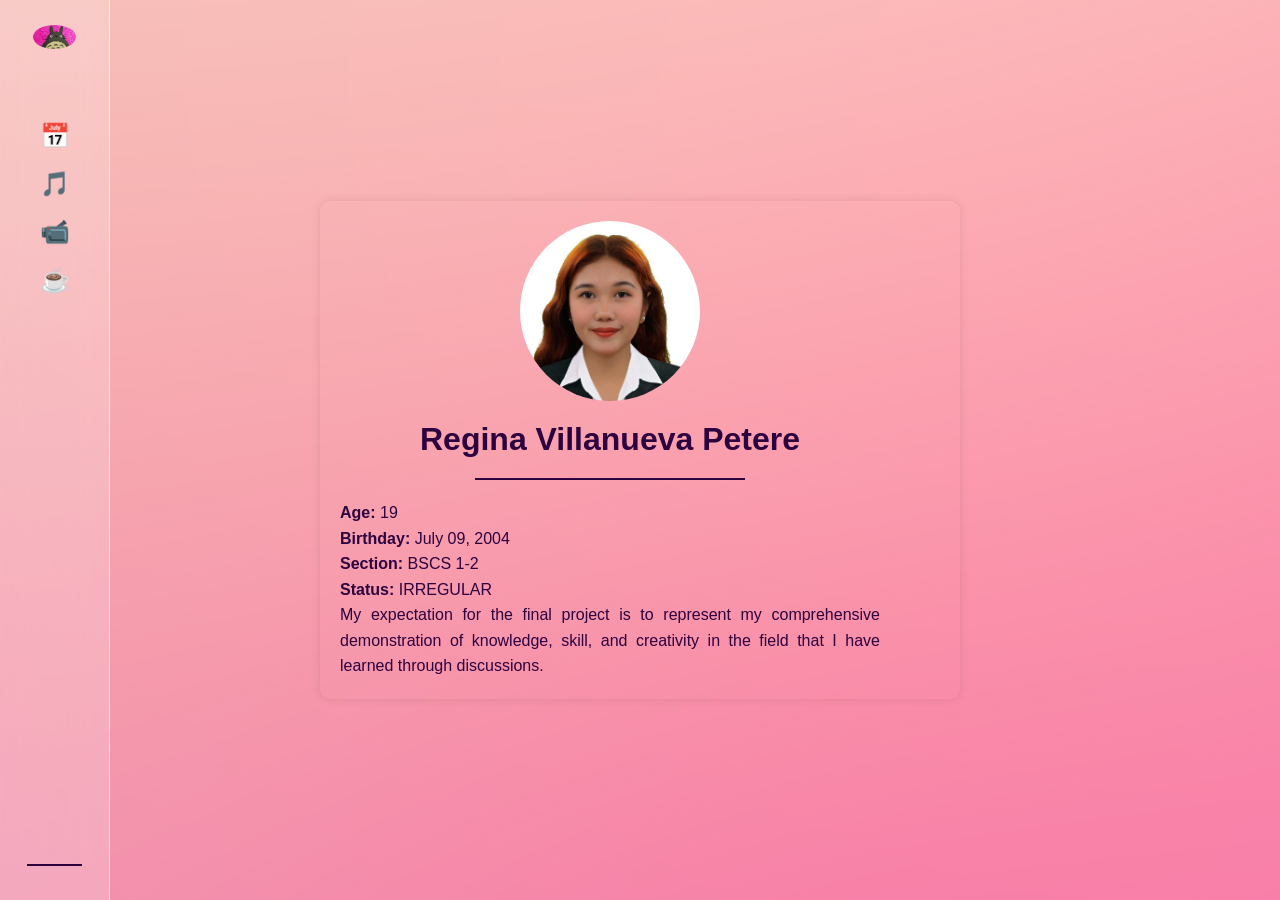
<file: profile.html>
<!DOCTYPE html>
<html>
<head>
  <title>My Website Expectation</title>
  <meta charset="UTF-8">
    <meta name="viewport" content="width=device-width, initial-scale=1.0">
    <link rel="stylesheet" href="https://fonts.googleapis.com/css2?family=Material+Symbols+Outlined:opsz,wght,FILL,GRAD@20..48,100..700,0..1,-50..200">
  <style>
    body {
      font-family: Arial, sans-serif;
      background-image: url("gradient.jpg");
      display: flex;
      justify-content: center;
      align-items: center;
      height: 100vh;
    }
    .wrapper {
      background-color: rgba(255, 255, 255, 0); /* Transparent */
      padding: 20px;
      border-radius: 10px;
      box-shadow: 0 0 10px rgba(0, 0, 0, 0.1);
    }
    .container {
      width: 90%;
      max-width: 600px;
    }
    .profile-img {
      display: block;
      margin: 0 auto;
      width: 180px;
      height: 180px;
      border-radius: 50%;
    }
    h1 {
      color: #2c003f;
      text-align: center;
      margin-top: 20px;
    }
    hr {
      border: none;
      border-top: 2px solid #2c003f;
      margin: 20px auto;
      width: 50%;
    }
    p {
      color: #2c003f;
      font-size: 16px;
      line-height: 1.6;
      text-align: justify;
    }
    strong {
      color: #2c003f;
    }

    @import url("https://fonts.googleapis.com/css2?family=Poppins:wght@400;500;600;700&display=swap");

* {
    margin: 0;
    padding: 0;
    box-sizing: border-box;
    font-family: "Poppins", sans-serif;
}

    .sidebar {
    position: fixed;
    top: 0;
    left: 0;
    width: 110px;
    height: 100%;
    display: flex;
    align-items: center;
    flex-direction: column;
    background: rgba(255, 255, 255, 0.2);
    backdrop-filter: blur(17px);
    --webkit-backdrop-filter: blur(17px);
    border-right: 1px solid rgba(255, 255, 255, 0.7);
    transition: width 0.3s ease;
}

.sidebar:hover {
    width: 260px;
}

.sidebar .logo {
    color: #000;
    display: flex;
    align-items: center;
    padding: 25px 10px 15px;
}

.logo img {
    width: 43px;
    border-radius: 50%;
}

.logo h2 {
    font-size: 1.15rem;
    font-weight: 600;
    margin-left: 15px;
    display: none;
}

.sidebar:hover .logo h2 {
    display: block;
}

.sidebar .links {
    list-style: none;
    margin-top: 20px;
    overflow-y: auto;
    scrollbar-width: none;
    height: calc(100% - 140px);
}

.sidebar .links::-webkit-scrollbar {
    display: none;
}

.links li {
    display: flex;
    border-radius: 4px;
    align-items: center;
}

.links li:hover {
    cursor: pointer;
    background: #fff;
}

.links h4 {
    color: #222;
    font-weight: 500;
    display: none;
    margin-bottom: 10px;
}

.sidebar:hover .links h4 {
    display: block;
}

.links hr {
    margin: 10px 8px;
    border: 1px solid #4c4c4c;
}

.sidebar:hover .links hr {
    border-color: transparent;
}

.links li span {
    padding: 12px 10px;
}

.links li a {
    padding: 10px;
    color: #000;
    display: none;
    font-weight: 500;
    white-space: nowrap;
    text-decoration: none;
}

.sidebar:hover .links li a {
    display: block;
}

.links .logout-link {
    margin-top: 20px;
}

.welcome-message {
    text-align: center;
  }
  

  </style>
</head>
<body>
  <header>
    <nav class="sidebar">
      <div class="logo">
        <img src="totorologo.png" alt="logo">
        <h2>PROFILE</h2>
      </div>
      <ul class="links">
        <h4>Main Menu</h4>
        <li>
          <span class="material-symbols-outlined"></span>
          <a href="homepage.html">Home</a>
        </li>
        <li>
        <li>
          <span class="material-symbols-outlined">📅</span>
          <a href="TABLE.html">Schedule</a>
        </li>
        <li>
          <span class="material-symbols-outlined">🎵</span>
          <a href="Audio.html">Audio</a>
        </li>
        <li>
          <span class="material-symbols-outlined">📹</span>
          <a href="Video.html">Video</a>
        </li>
        <li>
          <span class="material-symbols-outlined">☕</span>
          <a href="coffeeMenu.html">Coffee Menu</a>
        </li>
      </ul>
      <hr>
    </nav>
  </header>
  <div class="wrapper">
    <div class="container">
      <img src="regina.jpg" class="profile-img" alt="Profile Picture">
      <h1>Regina Villanueva Petere</h1>
      <hr>
      <p><strong>Age:</strong> 19</p>
      <p><strong>Birthday:</strong> July 09, 2004</p>
      <p><strong>Section:</strong> BSCS 1-2</p>
      <p><strong>Status:</strong> IRREGULAR</p>
      <p>My expectation for the final project is to represent my comprehensive demonstration of knowledge, skill, and creativity in the field that I have learned through discussions.</p>
    </div>
  </div>
</body>
</html>
</file>
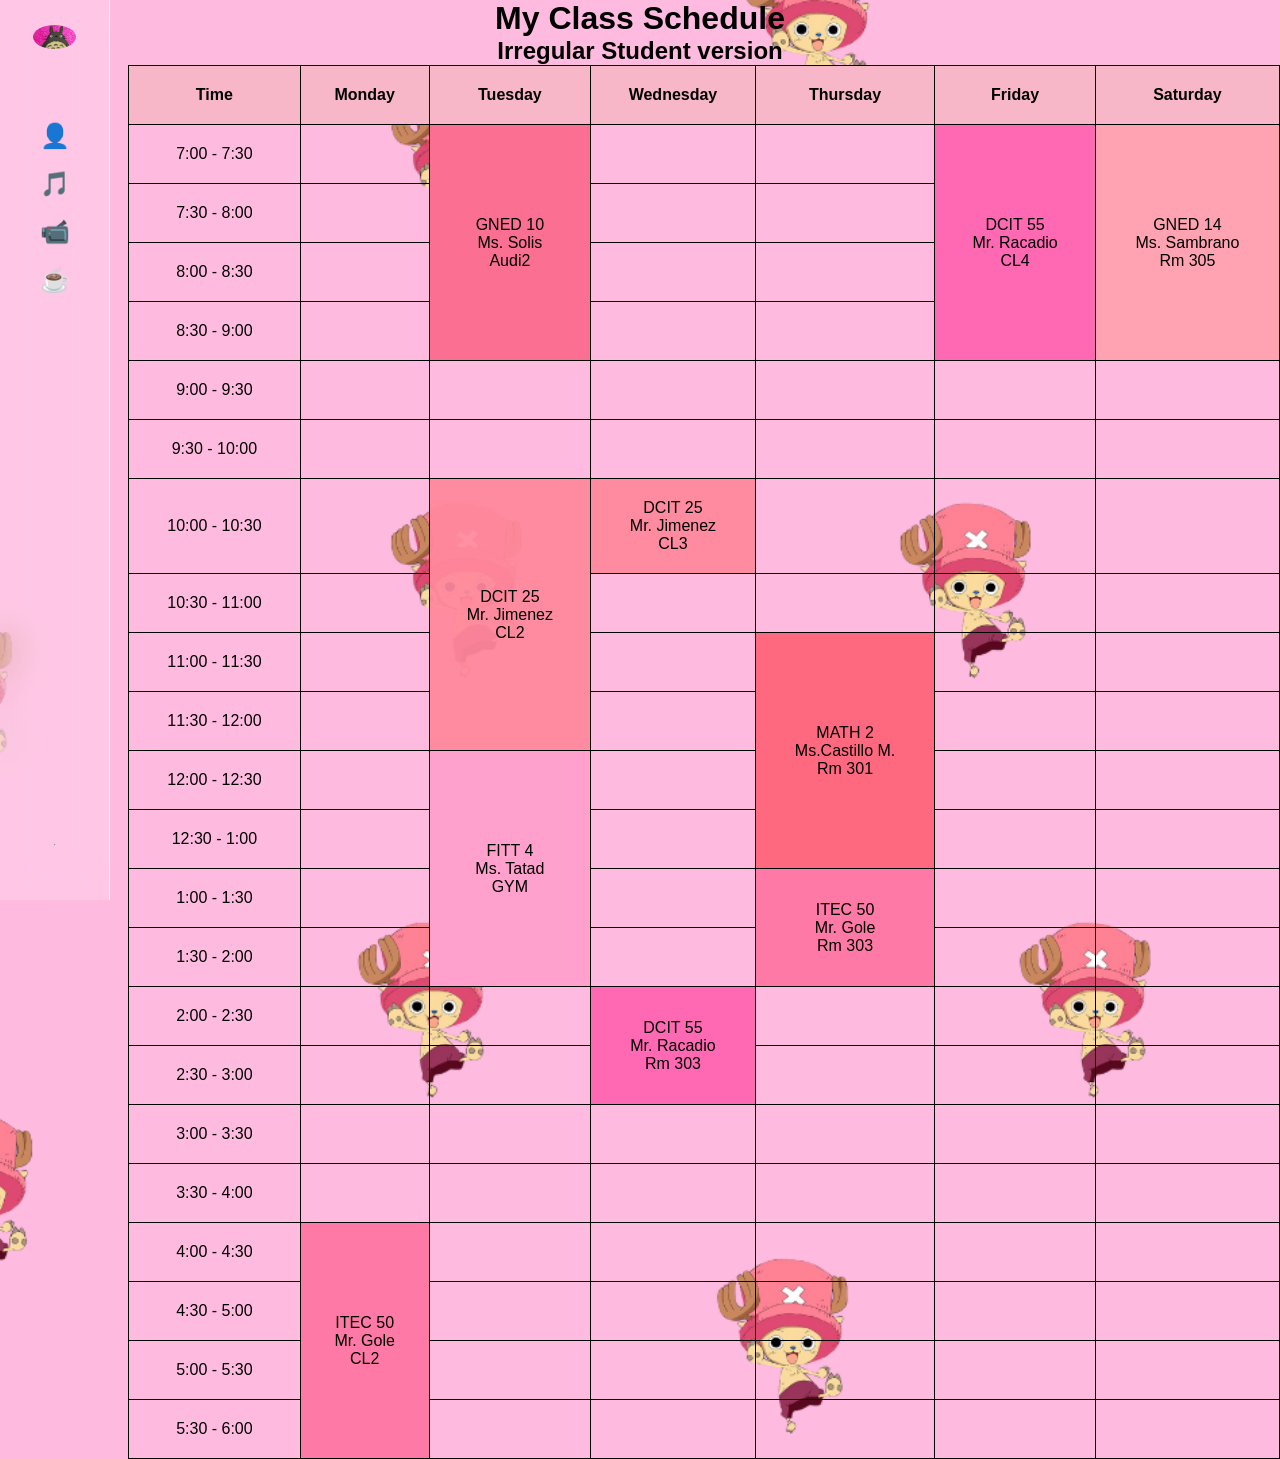
<file: TABLE.html>
<!DOCTYPE html>
<html>
<head>
    <title>Class Schedule</title>
    <meta charset="UTF-8">
    <meta name="viewport" content="width=device-width, initial-scale=1.0">
    <link rel="stylesheet" href="https://fonts.googleapis.com/css2?family=Material+Symbols+Outlined:opsz,wght,FILL,GRAD@20..48,100..700,0..1,-50..200">
    <style>
        table {
            width: 90%;
            border-collapse: collapse;
            margin-left: 10%;
        }

        th, td {
            border: 1px solid black;
            padding: 20px;
            text-align: center;
        }

        th {
            background-color: #f8b7c8;
        }
        body {  
          margin: 0;
          padding: 0;
          background-image: url('chopperbg.png'); 
          background-size: cover; 
          background-position: center; 
          font-family: Arial, sans-serif;
}

@import url("https://fonts.googleapis.com/css2?family=Poppins:wght@400;500;600;700&display=swap");

* {
    margin: 0;
    padding: 0;
    box-sizing: border-box;
    font-family: "Poppins", sans-serif;
}

.sidebar {
    position: fixed;
    top: 0;
    left: 0;
    width: 110px;
    height: 100%;
    display: flex;
    align-items: center;
    flex-direction: column;
    background: rgba(255, 255, 255, 0.2);
    backdrop-filter: blur(17px);
    --webkit-backdrop-filter: blur(17px);
    border-right: 1px solid rgba(255, 255, 255, 0.7);
    transition: width 0.3s ease;
}

.sidebar:hover {
    width: 260px;
}

.sidebar .logo {
    color: #000;
    display: flex;
    align-items: center;
    padding: 25px 10px 15px;
}

.logo img {
    width: 43px;
    border-radius: 50%;
}

.logo h2 {
    font-size: 1.15rem;
    font-weight: 600;
    margin-left: 15px;
    display: none;
}

.sidebar:hover .logo h2 {
    display: block;
}

.sidebar .links {
    list-style: none;
    margin-top: 20px;
    overflow-y: auto;
    scrollbar-width: none;
    height: calc(100% - 140px);
}

.sidebar .links::-webkit-scrollbar {
    display: none;
}

.links li {
    display: flex;
    border-radius: 4px;
    align-items: center;
}

.links li:hover {
    cursor: pointer;
    background: #fff;
}

.links h4 {
    color: #222;
    font-weight: 500;
    display: none;
    margin-bottom: 10px;
}

.sidebar:hover .links h4 {
    display: block;
}

.links hr {
    margin: 10px 8px;
    border: 1px solid #4c4c4c;
}

.sidebar:hover .links hr {
    border-color: transparent;
}

.links li span {
    padding: 12px 10px;
}

.links li a {
    padding: 10px;
    color: #000;
    display: none;
    font-weight: 500;
    white-space: nowrap;
    text-decoration: none;
}

.sidebar:hover .links li a {
    display: block;
}

.links .logout-link {
    margin-top: 20px;
}

.welcome-message {
    text-align: center;
  }

    </style>

    
</head>
<body>
  <header>
    <nav class="sidebar">
      <div class="logo">
        <img src="totorologo.png" alt="logo">
        <h2>SCHEDULE</h2>
      </div>
      <ul class="links">
        <h4>Main Menu</h4>
        <li>
          <span class="material-symbols-outlined"></span>
          <a href="homepage.html">Home</a>
        </li>
        <li>
        <li>
          <span class="material-symbols-outlined">👤</span>
          <a href="profile.html">Profile</a>
        </li>
        <li>
          <span class="material-symbols-outlined">🎵</span>
          <a href="Audio.html">Audio</a>
        </li>
        <li>
          <span class="material-symbols-outlined">📹</span>
          <a href="Video.html">Video</a>
        </li>
        <li>
          <span class="material-symbols-outlined">☕</span>
          <a href="coffeeMenu.html">Coffee Menu</a>
        </li>
      </ul>
      <hr>
    </nav>
  </header>
<body bgcolor="#c0c0c0">
  <center> 
    <h1> My Class Schedule</h1>
    <h2> Irregular Student version </h2>
<table>
  <thead>
    <tr>
      <th>Time</th>
      <th>Monday</th>
      <th>Tuesday</th>
      <th>Wednesday</th>
      <th>Thursday</th>
      <th>Friday</th>
      <th>Saturday</th>
    </tr>
  </thead>
  <tbody>
    <tr>
      <td>7:00 - 7:30</td>
      <td > </td>
      <td style="background-color: #fb6f92;" rowspan="4">GNED 10<br> Ms. Solis <br> Audi2 </td>
      <td></td>
      <td></td>
      <td style="background-color: #ff69b4;" rowspan="4">DCIT 55<br> Mr. Racadio <br> CL4</td>
      <td style="background-color: #ffa3b3;" rowspan="4">GNED 14<br> Ms. Sambrano <br> Rm 305 </td>
    </tr>
    <tr>
      <td>7:30 - 8:00</td>
      <td> </td>
      <td> </td>
      <td> </td>
      
    
      
    </tr>
    <tr>
      <td>8:00 - 8:30</td>
      <td></td>
      <td></td>
      <td></td>
      
    </tr>
    <tr>
      <td>8:30 - 9:00 </td>
      <td></td>
      <td></td>
      <td></td>
      
    </tr>
    <tr>
      <td>9:00 - 9:30 </td>
      <td></td>
      <td></td>
      <td></td>
      <td></td>
      <td></td>
      <td></td>
    </tr>
    <tr>
      <td>9:30 - 10:00 </td>
      <td></td>
      <td></td>
      <td></td>
      <td></td>
      <td></td>
      <td></td>
    </tr>
    <tr>
      <td>10:00 - 10:30 </td>
      <td></td>
      <td style="background-color: rgba(255, 136, 156, 0.938);" rowspan="4"> DCIT 25 <br> Mr. Jimenez <br> CL2</td>
      <td style="background-color: rgba(255, 136, 156, 0.938);" >DCIT 25 <br> Mr. Jimenez <br> CL3 </td>
      <td></td>
      <td></td>
      <td></td>
      
    </tr>
    <tr>
      <td>10:30 - 11:00 </td>
      <td></td>
      <td></td>
      <td></td>
      <td></td>
      <td></td>
      
    </tr>
    <tr>
      <td>11:00 - 11:30 </td>
      <td></td>
      <td></td>
      <td style="background-color: #ff6980;" rowspan="4">MATH 2<br> Ms.Castillo M. <br> Rm 301</td>
      <td></td>
      <td></td>
    
    </tr>
    <tr>
      <td>11:30 - 12:00 </td>
      <td></td>
      <td></td>
      <td></td>
      <td></td>
      
        
    </tr>
    <tr>
      <td>12:00 - 12:30 </td>
      <td></td>
      <td style="background-color: #ffa0cd;" rowspan="4">FITT 4<br> Ms. Tatad <br> GYM </td>
      <td></td>
      <td></td>
      <td></td>
    
    </tr>
    <tr>
      <td>12:30 - 1:00 </td>
      <td></td>
      <td></td>
      <td></td>
      <td></td>
      
        
    </tr>
    <tr>
      <td>1:00 - 1:30 </td>
      <td></td>
      <td></td>
      <td style="background-color: rgb(255, 121, 166);" rowspan="2">ITEC 50<br> Mr. Gole <br> Rm 303</td>
      <td></td>
      <td></td>
 
        
    </tr>
    <tr>
      <td>1:30 - 2:00 </td>
      <td></td>
      <td></td>
      <td></td>
      <td></td>
  
   
    </tr>
    <tr>
      <td>2:00 - 2:30 </td>
      <td></td>
      <td></td>
      <td style="background-color: #ff69b4;" rowspan="2">DCIT 55<br> Mr. Racadio <br> Rm 303</td>
      <td></td>
      <td></td>
      <td></td>
    </tr>
    <tr>
      <td>2:30 - 3:00 </td>
      <td></td>
      <td></td>
      <td></td>
      <td></td>
      <td></td>
   
    </tr>
    <tr>
      <td>3:00 - 3:30 </td>
      <td></td>
      <td></td>
      <td></td>
      <td></td>
      <td></td>
      <td></td>
    </tr>
    <tr>
      <td>3:30 - 4:00 </td>
      <td></td>
      <td></td>
      <td></td>
      <td></td>
      <td></td>
      <td></td>
    </tr>
    <tr>
      <td>4:00 - 4:30 </td>
      <td style="background-color:rgb(255, 121, 166);" rowspan="4">ITEC 50 <br> Mr. Gole <br> CL2 </td>
      <td></td>
      <td></td>
      <td></td>
      <td></td>
      <td></td>
    </tr>
    <tr>
      <td>4:30 - 5:00 </td>
      <td></td>
      <td></td>
      <td></td>
      <td></td>
      <td></td>
      
    </tr>
    <tr>
      <td>5:00 - 5:30 </td>
      <td></td>
      <td></td>
      <td></td>
      <td></td>
      <td></td>

    </tr>
    <tr>
      <td>5:30 - 6:00 </td>
      <td></td>
      <td></td>
      <td></td>
      <td></td>
      <td></td>
 
    </tr>
    
  </tbody>
</table>

</body>
</html>
</file>
